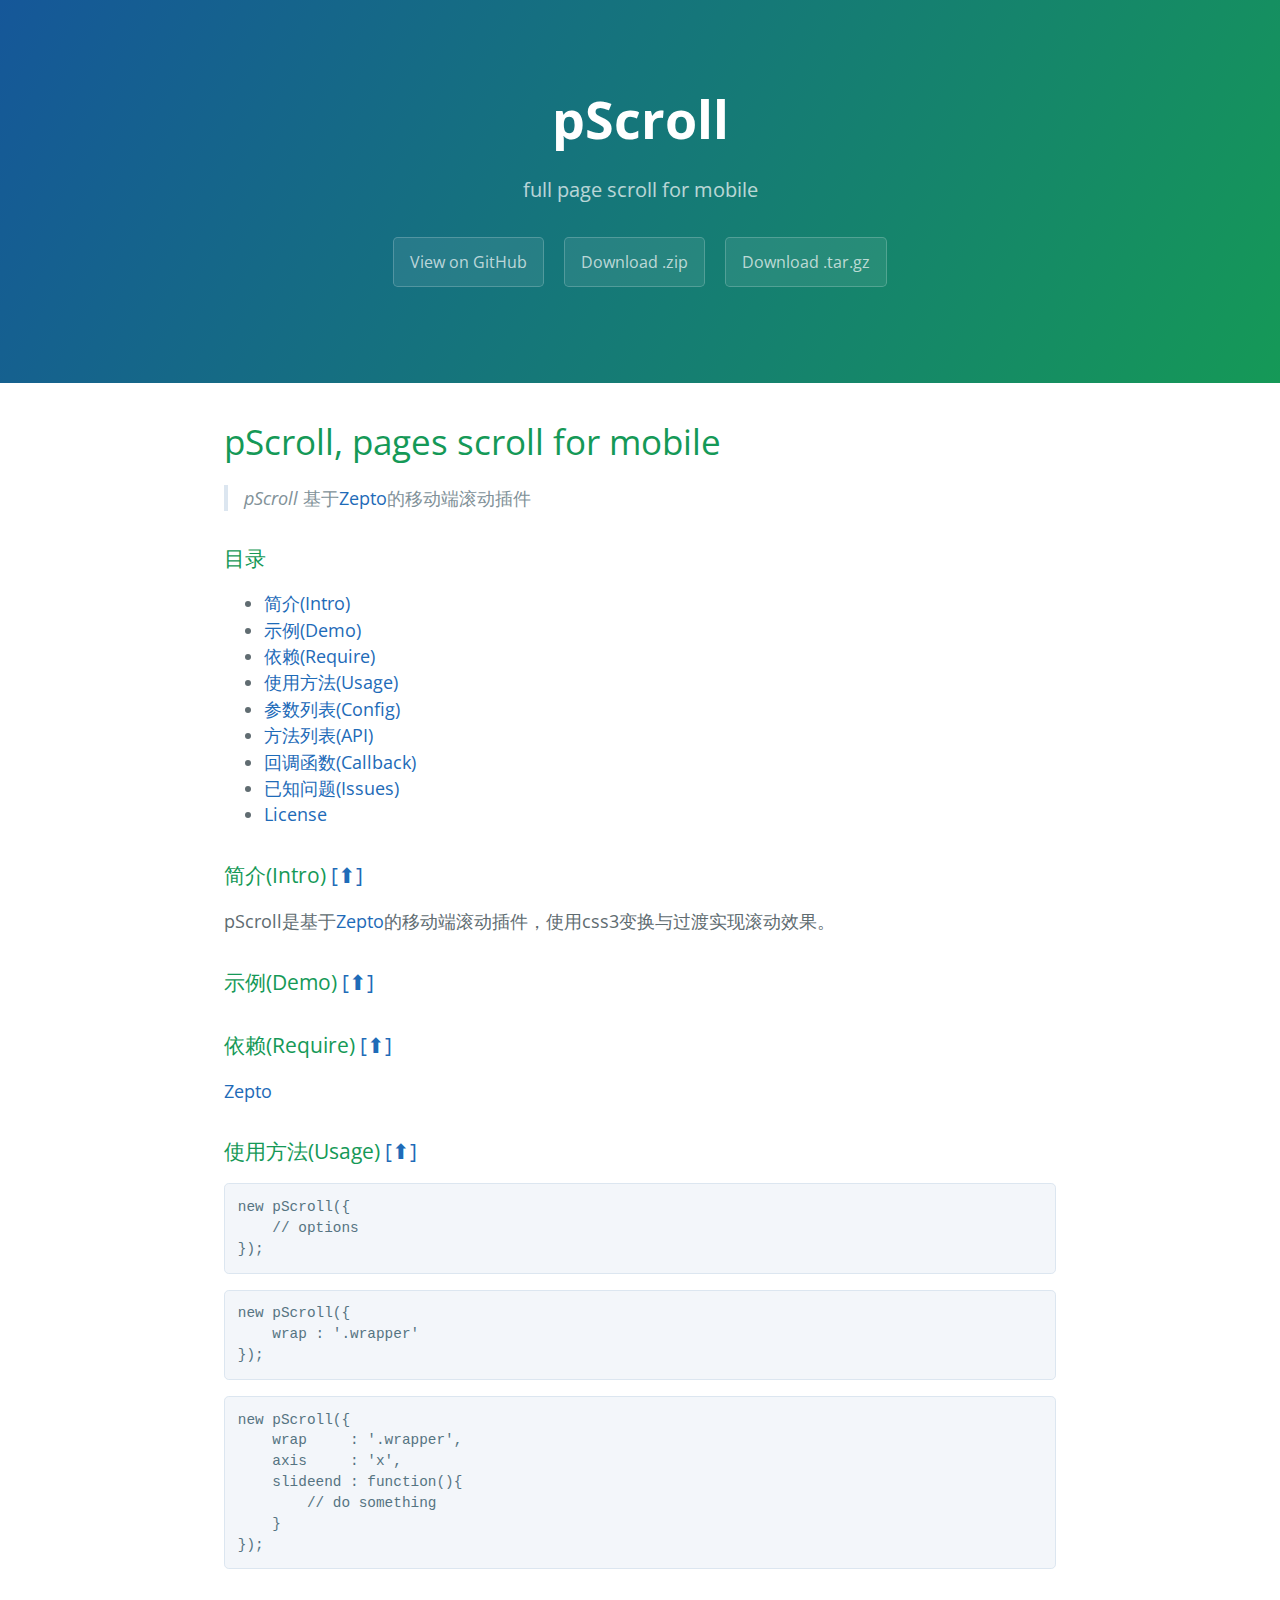
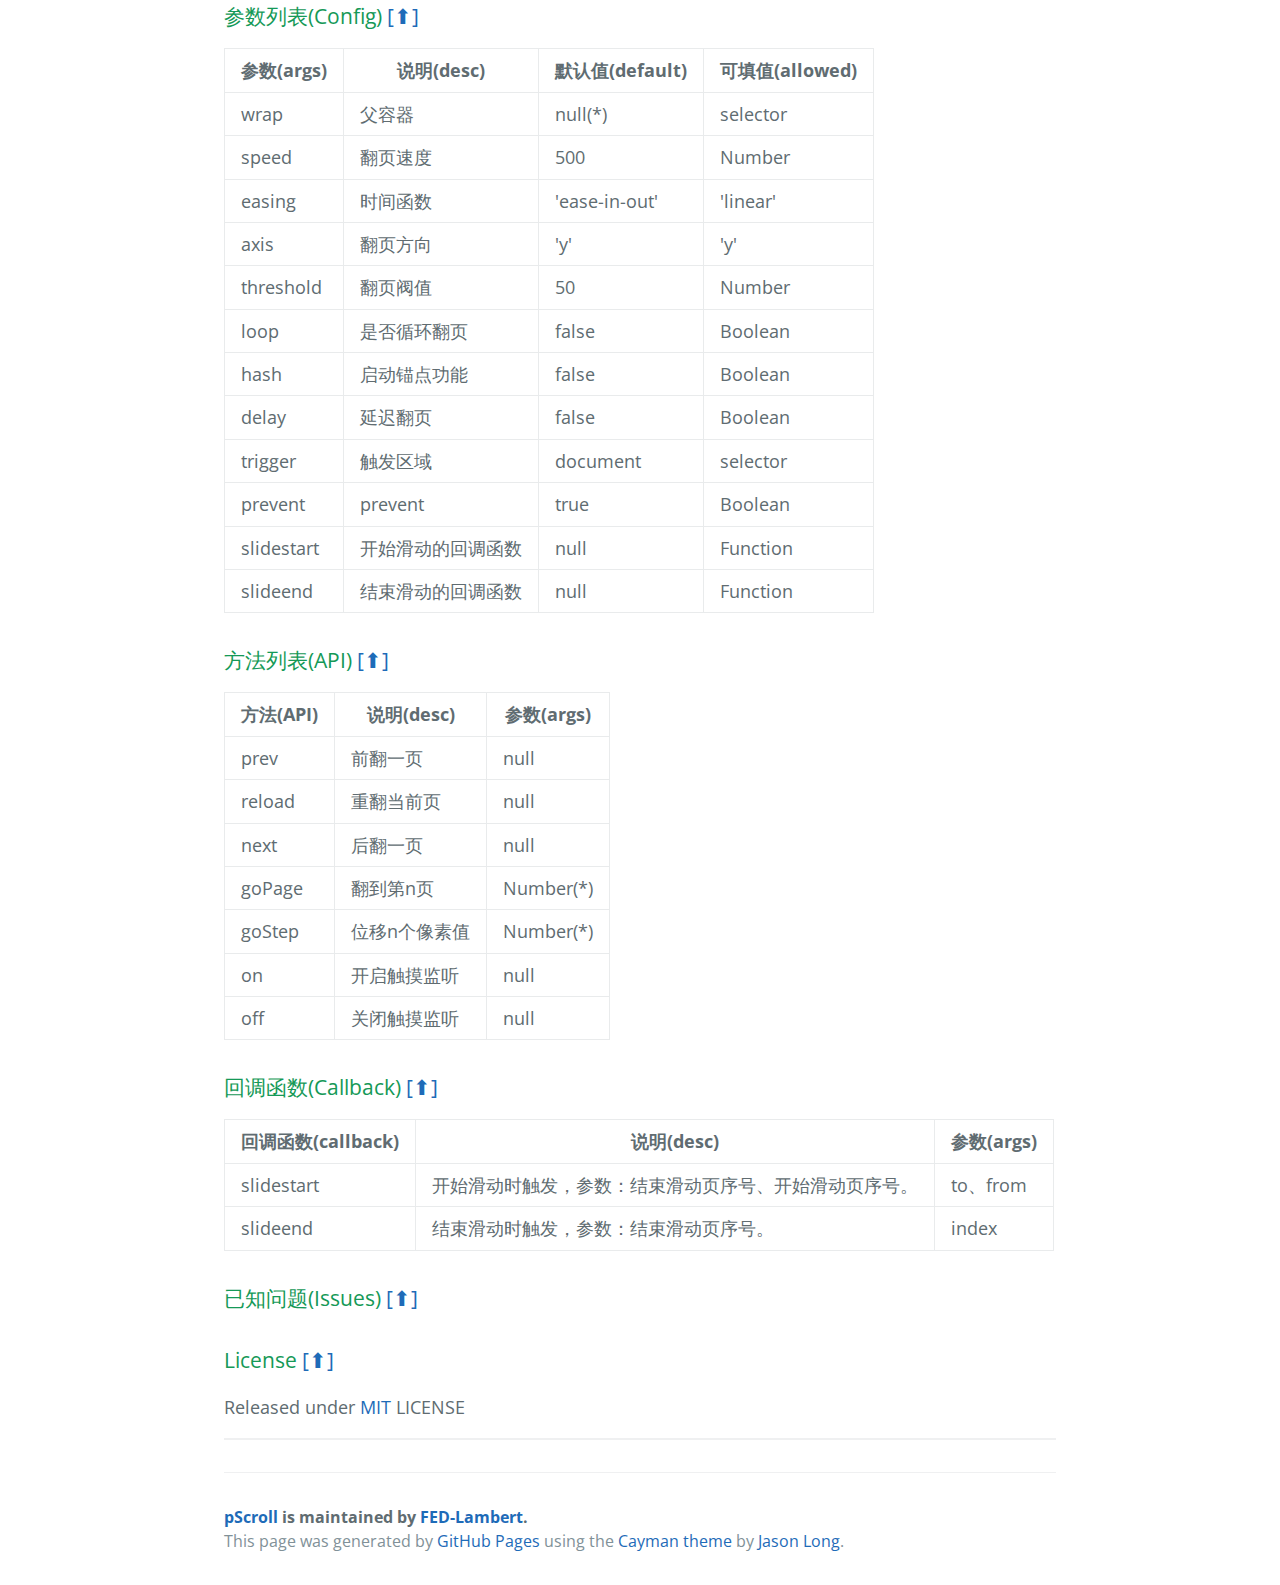
<file: index.html>
<!DOCTYPE html>
<html lang="en-us">
  <head>
    <meta charset="UTF-8">
    <title>pScroll by FED-Lambert</title>
    <meta name="viewport" content="width=device-width, initial-scale=1">
    <link rel="stylesheet" type="text/css" href="stylesheets/normalize.css" media="screen">
    <link href='http://fonts.googleapis.com/css?family=Open+Sans:400,700' rel='stylesheet' type='text/css'>
    <link rel="stylesheet" type="text/css" href="stylesheets/stylesheet.css" media="screen">
    <link rel="stylesheet" type="text/css" href="stylesheets/github-light.css" media="screen">
  </head>
  <body>
    <section class="page-header">
      <h1 class="project-name">pScroll</h1>
      <h2 class="project-tagline">full page scroll for mobile</h2>
      <a href="https://github.com/FED-Lambert/pScroll" class="btn">View on GitHub</a>
      <a href="https://github.com/FED-Lambert/pScroll/zipball/master" class="btn">Download .zip</a>
      <a href="https://github.com/FED-Lambert/pScroll/tarball/master" class="btn">Download .tar.gz</a>
    </section>

    <section class="main-content">
      <h1>
<a id="pscroll-pages-scroll-for-mobile" class="anchor" href="#pscroll-pages-scroll-for-mobile" aria-hidden="true"><span class="octicon octicon-link"></span></a>pScroll, pages scroll for mobile</h1>

<blockquote>
<p><em>pScroll</em> 基于<a href="http://zeptojs.com/">Zepto</a>的移动端滚动插件</p>
</blockquote>

<h3>
<a id="目录" class="anchor" href="#%E7%9B%AE%E5%BD%95" aria-hidden="true"><span class="octicon octicon-link"></span></a>
<a name="top"></a>目录</h3>

<ul>
<li><a href="#intro">简介(Intro)</a></li>
<li><a href="#demo">示例(Demo)</a></li>
<li><a href="#require">依赖(Require)</a></li>
<li><a href="#usage">使用方法(Usage)</a></li>
<li><a href="#config">参数列表(Config)</a></li>
<li><a href="#api">方法列表(API)</a></li>
<li><a href="#callback">回调函数(Callback)</a></li>
<li><a href="#known-issues">已知问题(Issues)</a></li>
<li><a href="#license">License</a></li>
</ul>

<h3>
<a id="简介intro-" class="anchor" href="#%E7%AE%80%E4%BB%8Bintro-" aria-hidden="true"><span class="octicon octicon-link"></span></a>
<a name="intro"></a>简介(Intro) <a href="#top">[⬆]</a>
</h3>

<p>pScroll是基于<a href="http://zeptojs.com/">Zepto</a>的移动端滚动插件，使用css3变换与过渡实现滚动效果。</p>

<h3>
<a id="示例demo-" class="anchor" href="#%E7%A4%BA%E4%BE%8Bdemo-" aria-hidden="true"><span class="octicon octicon-link"></span></a>
<a name="demo"></a>示例(Demo) <a href="#top">[⬆]</a>
</h3>

<h3>
<a id="依赖require-" class="anchor" href="#%E4%BE%9D%E8%B5%96require-" aria-hidden="true"><span class="octicon octicon-link"></span></a>
<a name="require"></a>依赖(Require) <a href="#top">[⬆]</a>
</h3>

<p><a href="http://zeptojs.com/">Zepto</a></p>

<h3>
<a id="使用方法usage-" class="anchor" href="#%E4%BD%BF%E7%94%A8%E6%96%B9%E6%B3%95usage-" aria-hidden="true"><span class="octicon octicon-link"></span></a>
<a name="usage"></a>使用方法(Usage) <a href="#top">[⬆]</a>
</h3>

<pre><code>new pScroll({
    // options
});
</code></pre>

<pre><code>new pScroll({
    wrap : '.wrapper'
});
</code></pre>

<pre><code>new pScroll({
    wrap     : '.wrapper',
    axis     : 'x',
    slideend : function(){
        // do something
    }
});
</code></pre>

<h3>
<a id="参数列表config-" class="anchor" href="#%E5%8F%82%E6%95%B0%E5%88%97%E8%A1%A8config-" aria-hidden="true"><span class="octicon octicon-link"></span></a>
<a name="config"></a>参数列表(Config) <a href="#top">[⬆]</a>
</h3>

<table>
<thead>
<tr>
<th>参数(args)</th>
<th>说明(desc)</th>
<th>默认值(default)</th>
<th>可填值(allowed)</th>
</tr>
</thead>
<tbody>
<tr>
<td>wrap</td>
<td>父容器</td>
<td>null(*)</td>
<td>selector</td>
</tr>
<tr>
<td>speed</td>
<td>翻页速度</td>
<td>500</td>
<td>Number</td>
</tr>
<tr>
<td>easing</td>
<td>时间函数</td>
<td>'ease-in-out'</td>
<td>'linear'</td>
</tr>
<tr>
<td>axis</td>
<td>翻页方向</td>
<td>'y'</td>
<td>'y'</td>
</tr>
<tr>
<td>threshold</td>
<td>翻页阀值</td>
<td>50</td>
<td>Number</td>
</tr>
<tr>
<td>loop</td>
<td>是否循环翻页</td>
<td>false</td>
<td>Boolean</td>
</tr>
<tr>
<td>hash</td>
<td>启动锚点功能</td>
<td>false</td>
<td>Boolean</td>
</tr>
<tr>
<td>delay</td>
<td>延迟翻页</td>
<td>false</td>
<td>Boolean</td>
</tr>
<tr>
<td>trigger</td>
<td>触发区域</td>
<td>document</td>
<td>selector</td>
</tr>
<tr>
<td>prevent</td>
<td>prevent</td>
<td>true</td>
<td>Boolean</td>
</tr>
<tr>
<td>slidestart</td>
<td>开始滑动的回调函数</td>
<td>null</td>
<td>Function</td>
</tr>
<tr>
<td>slideend</td>
<td>结束滑动的回调函数</td>
<td>null</td>
<td>Function</td>
</tr>
</tbody>
</table>

<h3>
<a id="方法列表api-" class="anchor" href="#%E6%96%B9%E6%B3%95%E5%88%97%E8%A1%A8api-" aria-hidden="true"><span class="octicon octicon-link"></span></a>
<a name="api"></a>方法列表(API) <a href="#top">[⬆]</a>
</h3>

<table>
<thead>
<tr>
<th>方法(API)</th>
<th>说明(desc)</th>
<th>参数(args)</th>
</tr>
</thead>
<tbody>
<tr>
<td>prev</td>
<td>前翻一页</td>
<td>null</td>
</tr>
<tr>
<td>reload</td>
<td>重翻当前页</td>
<td>null</td>
</tr>
<tr>
<td>next</td>
<td>后翻一页</td>
<td>null</td>
</tr>
<tr>
<td>goPage</td>
<td>翻到第n页</td>
<td>Number(*)</td>
</tr>
<tr>
<td>goStep</td>
<td>位移n个像素值</td>
<td>Number(*)</td>
</tr>
<tr>
<td>on</td>
<td>开启触摸监听</td>
<td>null</td>
</tr>
<tr>
<td>off</td>
<td>关闭触摸监听</td>
<td>null</td>
</tr>
</tbody>
</table>

<h3>
<a id="回调函数callback-" class="anchor" href="#%E5%9B%9E%E8%B0%83%E5%87%BD%E6%95%B0callback-" aria-hidden="true"><span class="octicon octicon-link"></span></a>
<a name="callback"></a>回调函数(Callback) <a href="#top">[⬆]</a>
</h3>

<table>
<thead>
<tr>
<th>回调函数(callback)</th>
<th>说明(desc)</th>
<th>参数(args)</th>
</tr>
</thead>
<tbody>
<tr>
<td>slidestart</td>
<td>开始滑动时触发，参数：结束滑动页序号、开始滑动页序号。</td>
<td>to、from</td>
</tr>
<tr>
<td>slideend</td>
<td>结束滑动时触发，参数：结束滑动页序号。</td>
<td>index</td>
</tr>
</tbody>
</table>

<h3>
<a id="已知问题issues-" class="anchor" href="#%E5%B7%B2%E7%9F%A5%E9%97%AE%E9%A2%98issues-" aria-hidden="true"><span class="octicon octicon-link"></span></a>
<a name="known-issues"></a>已知问题(Issues) <a href="#top">[⬆]</a>
</h3>

<h3>
<a id="license-" class="anchor" href="#license-" aria-hidden="true"><span class="octicon octicon-link"></span></a>
<a name="license"></a>License <a href="#top">[⬆]</a>
</h3>

<p>Released under <a href="http://rem.mit-license.org/">MIT</a> LICENSE</p>

<hr>

      <footer class="site-footer">
        <span class="site-footer-owner"><a href="https://github.com/FED-Lambert/pScroll">pScroll</a> is maintained by <a href="https://github.com/FED-Lambert">FED-Lambert</a>.</span>

        <span class="site-footer-credits">This page was generated by <a href="https://pages.github.com">GitHub Pages</a> using the <a href="https://github.com/jasonlong/cayman-theme">Cayman theme</a> by <a href="https://twitter.com/jasonlong">Jason Long</a>.</span>
      </footer>

    </section>

  
  </body>
</html>
</file>
<file: stylesheets/stylesheet.css>
* {
  box-sizing: border-box; }

body {
  padding: 0;
  margin: 0;
  font-family: "Open Sans", "Helvetica Neue", Helvetica, Arial, sans-serif;
  font-size: 16px;
  line-height: 1.5;
  color: #606c71; }

a {
  color: #1e6bb8;
  text-decoration: none; }
  a:hover {
    text-decoration: underline; }

.btn {
  display: inline-block;
  margin-bottom: 1rem;
  color: rgba(255, 255, 255, 0.7);
  background-color: rgba(255, 255, 255, 0.08);
  border-color: rgba(255, 255, 255, 0.2);
  border-style: solid;
  border-width: 1px;
  border-radius: 0.3rem;
  transition: color 0.2s, background-color 0.2s, border-color 0.2s; }
  .btn + .btn {
    margin-left: 1rem; }

.btn:hover {
  color: rgba(255, 255, 255, 0.8);
  text-decoration: none;
  background-color: rgba(255, 255, 255, 0.2);
  border-color: rgba(255, 255, 255, 0.3); }

@media screen and (min-width: 64em) {
  .btn {
    padding: 0.75rem 1rem; } }

@media screen and (min-width: 42em) and (max-width: 64em) {
  .btn {
    padding: 0.6rem 0.9rem;
    font-size: 0.9rem; } }

@media screen and (max-width: 42em) {
  .btn {
    display: block;
    width: 100%;
    padding: 0.75rem;
    font-size: 0.9rem; }
    .btn + .btn {
      margin-top: 1rem;
      margin-left: 0; } }

.page-header {
  color: #fff;
  text-align: center;
  background-color: #159957;
  background-image: linear-gradient(120deg, #155799, #159957); }

@media screen and (min-width: 64em) {
  .page-header {
    padding: 5rem 6rem; } }

@media screen and (min-width: 42em) and (max-width: 64em) {
  .page-header {
    padding: 3rem 4rem; } }

@media screen and (max-width: 42em) {
  .page-header {
    padding: 2rem 1rem; } }

.project-name {
  margin-top: 0;
  margin-bottom: 0.1rem; }

@media screen and (min-width: 64em) {
  .project-name {
    font-size: 3.25rem; } }

@media screen and (min-width: 42em) and (max-width: 64em) {
  .project-name {
    font-size: 2.25rem; } }

@media screen and (max-width: 42em) {
  .project-name {
    font-size: 1.75rem; } }

.project-tagline {
  margin-bottom: 2rem;
  font-weight: normal;
  opacity: 0.7; }

@media screen and (min-width: 64em) {
  .project-tagline {
    font-size: 1.25rem; } }

@media screen and (min-width: 42em) and (max-width: 64em) {
  .project-tagline {
    font-size: 1.15rem; } }

@media screen and (max-width: 42em) {
  .project-tagline {
    font-size: 1rem; } }

.main-content :first-child {
  margin-top: 0; }
.main-content img {
  max-width: 100%; }
.main-content h1, .main-content h2, .main-content h3, .main-content h4, .main-content h5, .main-content h6 {
  margin-top: 2rem;
  margin-bottom: 1rem;
  font-weight: normal;
  color: #159957; }
.main-content p {
  margin-bottom: 1em; }
.main-content code {
  padding: 2px 4px;
  font-family: Consolas, "Liberation Mono", Menlo, Courier, monospace;
  font-size: 0.9rem;
  color: #383e41;
  background-color: #f3f6fa;
  border-radius: 0.3rem; }
.main-content pre {
  padding: 0.8rem;
  margin-top: 0;
  margin-bottom: 1rem;
  font: 1rem Consolas, "Liberation Mono", Menlo, Courier, monospace;
  color: #567482;
  word-wrap: normal;
  background-color: #f3f6fa;
  border: solid 1px #dce6f0;
  border-radius: 0.3rem; }
  .main-content pre > code {
    padding: 0;
    margin: 0;
    font-size: 0.9rem;
    color: #567482;
    word-break: normal;
    white-space: pre;
    background: transparent;
    border: 0; }
.main-content .highlight {
  margin-bottom: 1rem; }
  .main-content .highlight pre {
    margin-bottom: 0;
    word-break: normal; }
.main-content .highlight pre, .main-content pre {
  padding: 0.8rem;
  overflow: auto;
  font-size: 0.9rem;
  line-height: 1.45;
  border-radius: 0.3rem; }
.main-content pre code, .main-content pre tt {
  display: inline;
  max-width: initial;
  padding: 0;
  margin: 0;
  overflow: initial;
  line-height: inherit;
  word-wrap: normal;
  background-color: transparent;
  border: 0; }
  .main-content pre code:before, .main-content pre code:after, .main-content pre tt:before, .main-content pre tt:after {
    content: normal; }
.main-content ul, .main-content ol {
  margin-top: 0; }
.main-content blockquote {
  padding: 0 1rem;
  margin-left: 0;
  color: #819198;
  border-left: 0.3rem solid #dce6f0; }
  .main-content blockquote > :first-child {
    margin-top: 0; }
  .main-content blockquote > :last-child {
    margin-bottom: 0; }
.main-content table {
  display: block;
  width: 100%;
  overflow: auto;
  word-break: normal;
  word-break: keep-all; }
  .main-content table th {
    font-weight: bold; }
  .main-content table th, .main-content table td {
    padding: 0.5rem 1rem;
    border: 1px solid #e9ebec; }
.main-content dl {
  padding: 0; }
  .main-content dl dt {
    padding: 0;
    margin-top: 1rem;
    font-size: 1rem;
    font-weight: bold; }
  .main-content dl dd {
    padding: 0;
    margin-bottom: 1rem; }
.main-content hr {
  height: 2px;
  padding: 0;
  margin: 1rem 0;
  background-color: #eff0f1;
  border: 0; }

@media screen and (min-width: 64em) {
  .main-content {
    max-width: 64rem;
    padding: 2rem 6rem;
    margin: 0 auto;
    font-size: 1.1rem; } }

@media screen and (min-width: 42em) and (max-width: 64em) {
  .main-content {
    padding: 2rem 4rem;
    font-size: 1.1rem; } }

@media screen and (max-width: 42em) {
  .main-content {
    padding: 2rem 1rem;
    font-size: 1rem; } }

.site-footer {
  padding-top: 2rem;
  margin-top: 2rem;
  border-top: solid 1px #eff0f1; }

.site-footer-owner {
  display: block;
  font-weight: bold; }

.site-footer-credits {
  color: #819198; }

@media screen and (min-width: 64em) {
  .site-footer {
    font-size: 1rem; } }

@media screen and (min-width: 42em) and (max-width: 64em) {
  .site-footer {
    font-size: 1rem; } }

@media screen and (max-width: 42em) {
  .site-footer {
    font-size: 0.9rem; } }
</file>
<file: stylesheets/github-light.css>
/*
   Copyright 2014 GitHub Inc.

   Licensed under the Apache License, Version 2.0 (the "License");
   you may not use this file except in compliance with the License.
   You may obtain a copy of the License at

       http://www.apache.org/licenses/LICENSE-2.0

   Unless required by applicable law or agreed to in writing, software
   distributed under the License is distributed on an "AS IS" BASIS,
   WITHOUT WARRANTIES OR CONDITIONS OF ANY KIND, either express or implied.
   See the License for the specific language governing permissions and
   limitations under the License.

*/

.pl-c /* comment */ {
  color: #969896;
}

.pl-c1      /* constant, markup.raw, meta.diff.header, meta.module-reference, meta.property-name, support, support.constant, support.variable, variable.other.constant */,
.pl-s .pl-v /* string variable */ {
  color: #0086b3;
}

.pl-e  /* entity */,
.pl-en /* entity.name */ {
  color: #795da3;
}

.pl-s .pl-s1 /* string source */,
.pl-smi      /* storage.modifier.import, storage.modifier.package, storage.type.java, variable.other, variable.parameter.function */ {
  color: #333;
}

.pl-ent /* entity.name.tag */ {
  color: #63a35c;
}

.pl-k /* keyword, storage, storage.type */ {
  color: #a71d5d;
}

.pl-pds              /* punctuation.definition.string, string.regexp.character-class */,
.pl-s                /* string */,
.pl-s .pl-pse .pl-s1 /* string punctuation.section.embedded source */,
.pl-sr               /* string.regexp */,
.pl-sr .pl-cce       /* string.regexp constant.character.escape */,
.pl-sr .pl-sra       /* string.regexp string.regexp.arbitrary-repitition */,
.pl-sr .pl-sre       /* string.regexp source.ruby.embedded */ {
  color: #183691;
}

.pl-v /* variable */ {
  color: #ed6a43;
}

.pl-id /* invalid.deprecated */ {
  color: #b52a1d;
}

.pl-ii /* invalid.illegal */ {
  background-color: #b52a1d;
  color: #f8f8f8;
}

.pl-sr .pl-cce /* string.regexp constant.character.escape */ {
  color: #63a35c;
  font-weight: bold;
}

.pl-ml /* markup.list */ {
  color: #693a17;
}

.pl-mh        /* markup.heading */,
.pl-mh .pl-en /* markup.heading entity.name */,
.pl-ms        /* meta.separator */ {
  color: #1d3e81;
  font-weight: bold;
}

.pl-mq /* markup.quote */ {
  color: #008080;
}

.pl-mi /* markup.italic */ {
  color: #333;
  font-style: italic;
}

.pl-mb /* markup.bold */ {
  color: #333;
  font-weight: bold;
}

.pl-md /* markup.deleted, meta.diff.header.from-file */ {
  background-color: #ffecec;
  color: #bd2c00;
}

.pl-mi1 /* markup.inserted, meta.diff.header.to-file */ {
  background-color: #eaffea;
  color: #55a532;
}

.pl-mdr /* meta.diff.range */ {
  color: #795da3;
  font-weight: bold;
}

.pl-mo /* meta.output */ {
  color: #1d3e81;
}
</file>
